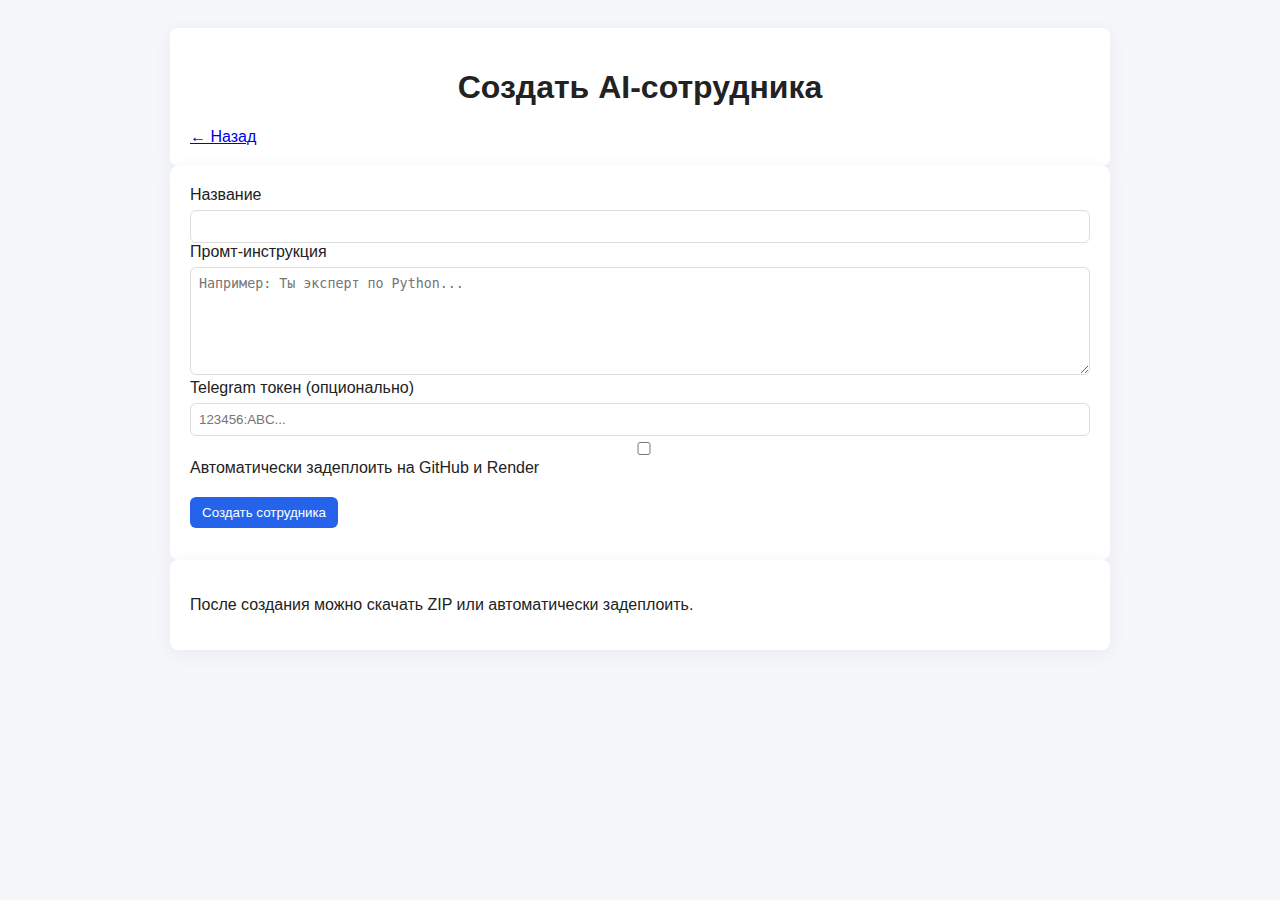
<file: templates/create_agent.html>
<!doctype html>
<html lang="ru">
<head>
  <meta charset="utf-8"/>
  <meta name="viewport" content="width=device-width,initial-scale=1"/>
  <title>Create agent — multiagent-manager</title>
  <link rel="stylesheet" href="/static/style.css">
</head>
<body>
<header class="topbar">
  <div class="container">
    <h1>Создать AI-сотрудника</h1>
    <nav><a class="btn" href="/">← Назад</a></nav>
  </div>
</header>

<main class="container">
  <section class="panel">
    <form method="post" action="/create_agent" class="form">
      <label>Название</label>
      <input class="input" name="name" required>

      <label>Промт-инструкция</label>
      <textarea class="textarea" name="prompt" rows="6" placeholder="Например: Ты эксперт по Python..."></textarea>

      <label>Telegram токен (опционально)</label>
      <input class="input" name="telegram_token" placeholder="123456:ABC...">

      <label><input type="checkbox" name="auto_deploy" value="1"> Автоматически задеплоить на GitHub и Render</label>

      <div style="margin-top:12px">
        <button class="btn primary" type="submit">Создать сотрудника</button>
      </div>
    </form>
  </section>
</main>

<footer class="footer">
  <div class="container">
    <p class="muted">После создания можно скачать ZIP или автоматически задеплоить.</p>
  </div>
</footer>

</body>
</html>
</file>
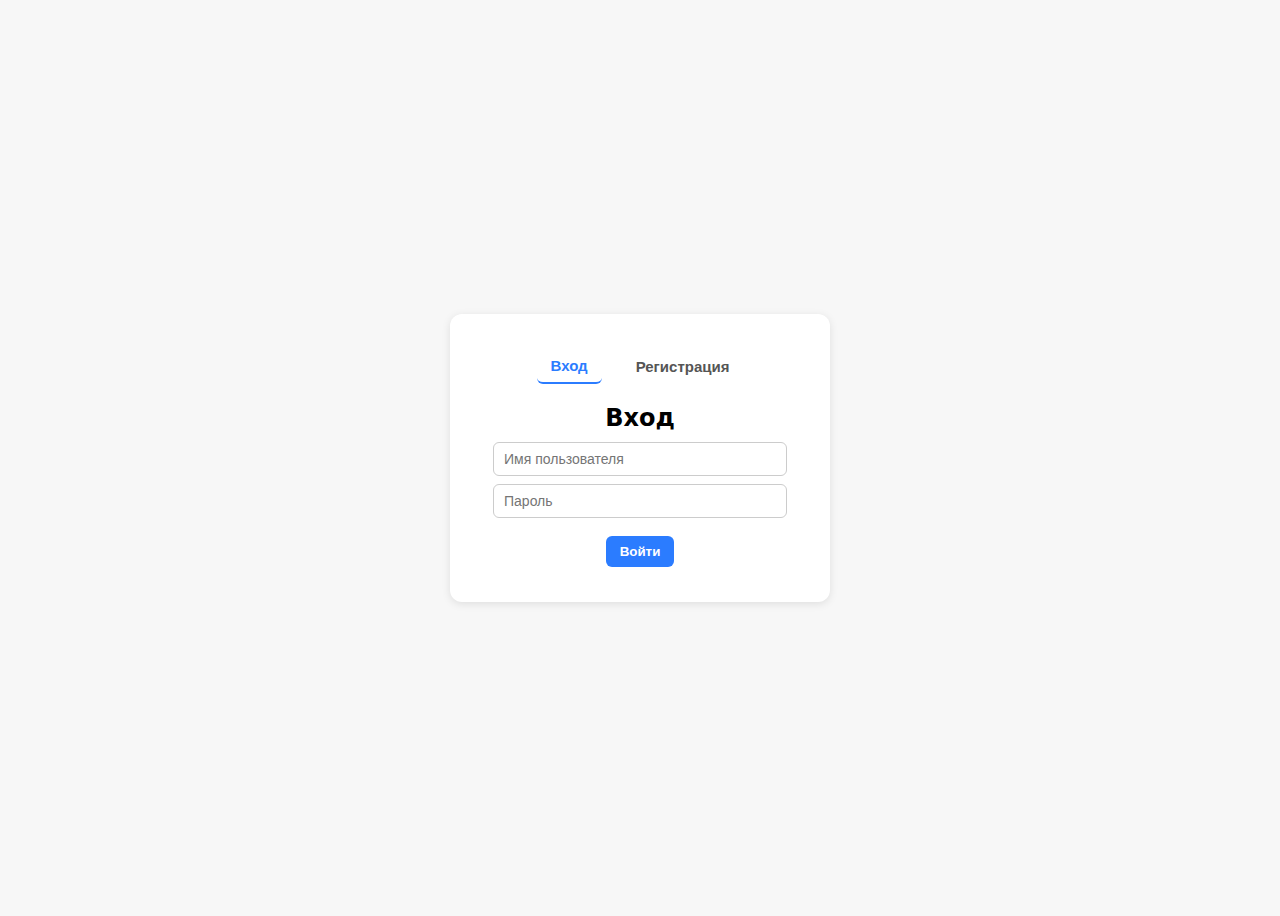
<file: templates/login.html>
<!doctype html>
<html lang="ru">
<head>
  <meta charset="utf-8">
  <title>Вход / Регистрация — Multiagent System</title>
  <style>
    body {
      font-family: system-ui;
      display:flex; justify-content:center; align-items:center;
      height:100vh; background:#f7f7f7;
    }
    .card {
      background:#fff; padding:25px 30px; border-radius:12px;
      box-shadow:0 2px 8px rgba(0,0,0,.1);
      width:320px; text-align:center;
    }
    h2 { margin-bottom:10px; }
    input {
      display:block; margin:8px auto; padding:8px 10px; width:85%;
      border:1px solid #ccc; border-radius:6px; font-size:14px;
    }
    button {
      margin-top:10px; padding:8px 14px; border:none; border-radius:6px;
      background:#2b7cff; color:#fff; cursor:pointer; font-weight:bold;
    }
    button:hover { background:#1f66d1; }
    #msg { margin-top:10px; font-size:14px; color:red; }
    .tabs {
      display:flex; justify-content:center; gap:20px; margin-bottom:15px;
    }
    .tabs button {
      background:none; border:none; color:#555; font-weight:bold;
      cursor:pointer; font-size:15px;
    }
    .tabs button.active { color:#2b7cff; border-bottom:2px solid #2b7cff; }
  </style>
</head>
<body>
  <div class="card">
    <div class="tabs">
      <button id="tab-login" class="active">Вход</button>
      <button id="tab-register">Регистрация</button>
    </div>

    <form id="loginForm">
      <h2 id="form-title">Вход</h2>
      <input name="username" placeholder="Имя пользователя" required>
      <input name="password" type="password" placeholder="Пароль" required>
      <button type="submit" id="submitBtn">Войти</button>
      <div id="msg"></div>
    </form>
  </div>

  <script>
    let mode = "login"; // login | register

    const tabLogin = document.getElementById("tab-login");
    const tabRegister = document.getElementById("tab-register");
    const form = document.getElementById("loginForm");
    const title = document.getElementById("form-title");
    const msg = document.getElementById("msg");
    const submitBtn = document.getElementById("submitBtn");

    // --- переключение вкладок ---
    tabLogin.onclick = () => {
      mode = "login";
      tabLogin.classList.add("active");
      tabRegister.classList.remove("active");
      title.textContent = "Вход";
      submitBtn.textContent = "Войти";
      msg.textContent = "";
    };

    tabRegister.onclick = () => {
      mode = "register";
      tabRegister.classList.add("active");
      tabLogin.classList.remove("active");
      title.textContent = "Регистрация";
      submitBtn.textContent = "Создать аккаунт";
      msg.textContent = "";
    };

    // --- обработка отправки ---
    form.onsubmit = async (e) => {
      e.preventDefault();
      msg.textContent = "";

      const formData = new FormData(form);
      const endpoint = mode === "login" ? "/login" : "/register";

      try {
        const res = await fetch(endpoint, {
          method: "POST",
          body: formData
        });
        const data = await res.json();

        if (mode === "register") {
          if (data.ok) {
            msg.style.color = "green";
            msg.textContent = "✅ Регистрация успешна! Теперь войдите.";
            // автоматически переключаемся на вкладку входа
            tabLogin.click();
          } else {
            msg.textContent = data.detail || data.error || "Ошибка регистрации";
          }
          return;
        }

        // === режим входа ===
        if (data.ok && data.access_token) {
          localStorage.setItem("token", data.access_token);
          window.location.href = "/office";
        } else {
          msg.textContent = data.detail || "Ошибка входа";
        }

      } catch (err) {
        msg.textContent = "⚠️ Ошибка сети: " + err;
      }
    };
  </script>
</body>
</html>
</file>
<file: static/style.css>
body {
  font-family: Arial, sans-serif;
  background: #f5f7fb;
  padding: 20px;
  color: #222;
}

.ai-agent-header{
  display: flex;
  align-items: center;
  gap: 15px;
}

.hidden { display: none; }
.loader {
  border: 5px solid #f3f3f3;
  border-top: 5px solid #3498db;
  border-radius: 50%;
  width: 20px;
  height: 20px;
  animation: spin 1s linear infinite;
  margin-top: 10px;
}
@keyframes spin {
  0% { transform: rotate(0deg); }
  100% { transform: rotate(360deg); }
}


.manager-fields input, .manager-fields textarea{
  margin: 0 0 20px;
}

ul {
  list-style: none;
  list-style: none;
  margin: 0;
  padding: 0;
}

.agent-card {
    margin: 0 0 20px;
    background: linear-gradient(45deg, #2563eb, #b6edb8);
    display: flex;
    flex-direction: column;
    padding: 20px;
    border-radius: 20px;
    box-shadow: 4px 4px 8px 0px rgba(34, 60, 80, 0.2);
    border: 1px solid #ccc;
}

.container{
  max-width: 900px;
  margin: 0 auto;
  background: #fff;
  padding: 20px;
  border-radius: 8px;
  box-shadow: 0 4px 20px rgba(0,0,0,0.06);
}

.agent-status{
  color: #fff;
}

.result {
  display: none;
  margin-top: 8px;
  padding: 20px;
  background: #f3f4f6;
  border-radius: 6px;
  line-height: 25px;
}
.result.is-result{
  display: block;
}

.agent-link {
  display: inline-block;
  margin-bottom: 6px;
  color: #3498db;
  text-decoration: none;
  font-weight: 500;
}

.agent-link:hover {
  text-decoration: underline;
}

h1{ text-align:center }
form{ margin-bottom:12px }
textarea,input { width: 100%; padding:8px; margin-top:6px; border-radius:6px; border:1px solid #ddd; box-sizing: border-box; } 
button{ cursor: pointer; margin-top:8px; padding:8px 12px; border-radius:6px; background:#2563eb; color:#fff; border:none }
.last-task {
    margin-top: 8px;
    padding: 20px;
    background: #f3f4f6;
    border-radius: 6px;
    line-height: 25px;
}

.block-section {
    margin-bottom: 40px;
    border: 1px solid #e4e4e4;
    padding: 15px 20px;
    border-radius: 10px;
    box-shadow: -1px 3px 8px 0px rgba(34, 60, 80, 0.2);
}

.text0section { 
    margin-bottom: 20px;
}
.task-header {
    font-weight: bold;
    display: flex;
    justify-content: space-between;
    align-items: center;
}

.folder-title {
  cursor: pointer;
  background: #f5f5f5;
  padding: 8px 12px;
  border-radius: 8px;
  transition: background 0.2s;
}
.folder-title:hover {
  background: #e0e0e0;
}
.agents-list {
  margin-left: 20px;
  padding: 6px 10px;
  border-left: 2px solid #ccc;
  animation: fadeIn 0.3s ease;
}
.delete-btn {
  margin-left: 10px;
  color: red;
  border: none;
  background: none;
  cursor: pointer;
  font-size: 16px;
}
.delete-btn:hover {
  transform: scale(1.1);
}
@keyframes fadeIn {
  from {opacity: 0; transform: translateY(-5px);}
  to {opacity: 1; transform: translateY(0);}
}

.folder-header {
  display: flex;
  align-items: center;
  justify-content: space-between;
}
.delete-folder-btn {
  border: none;
  background: none;
  color: #b00;
  font-size: 18px;
  cursor: pointer;
  opacity: 0.6;
  transition: opacity 0.2s, transform 0.1s;
}
.delete-folder-btn:hover {
  opacity: 1;
  transform: scale(1.1);
}

.folder {
  animation: fadeIn 0.4s ease;
}
@keyframes fadeIn {
  from {opacity: 0; transform: translateY(-5px);}
  to {opacity: 1; transform: translateY(0);}
}

.folder-title.active {
  background-color: #e6f7ff;
  border-radius: 8px;
  padding: 4px 8px;
}
</file>
